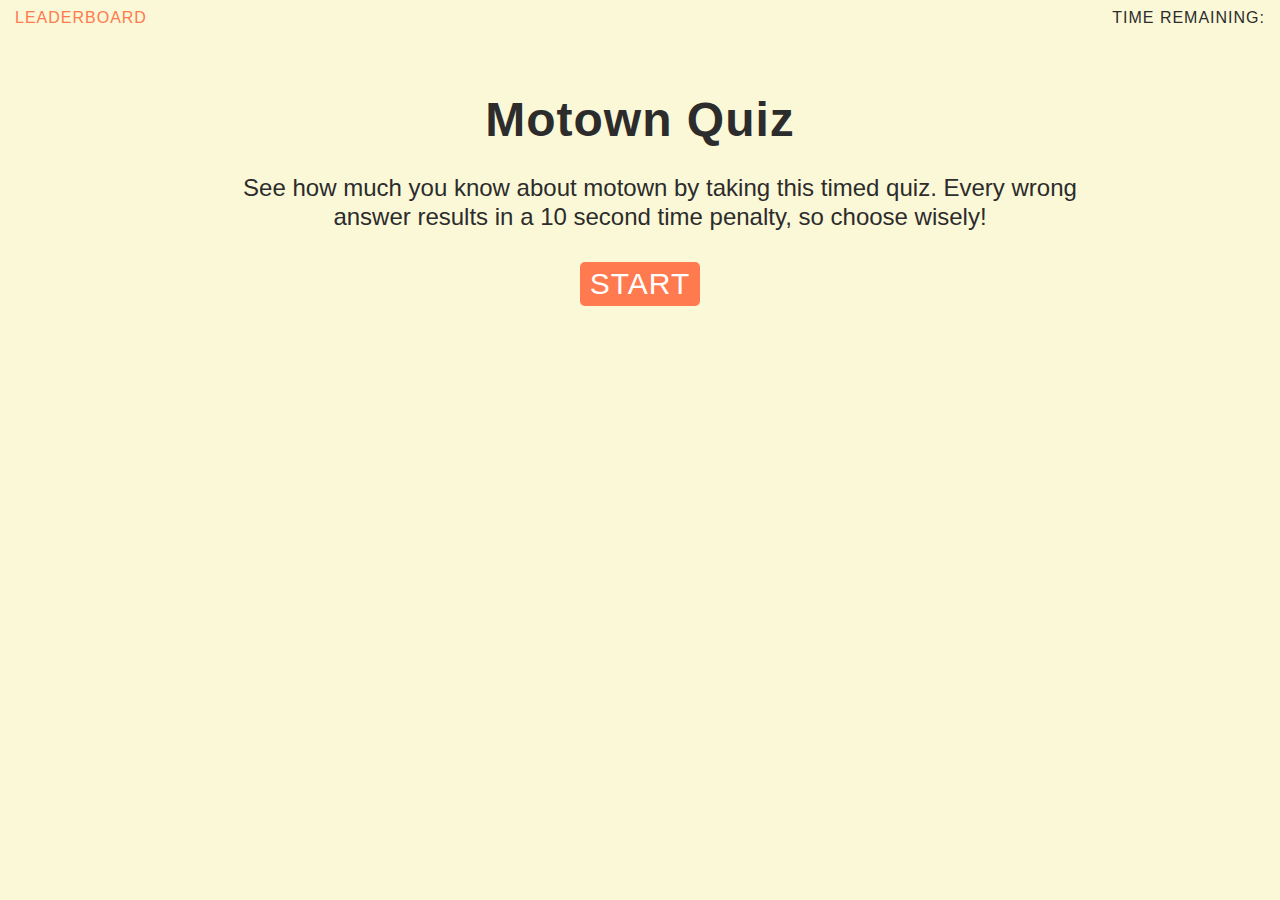
<file: index.html>
<!DOCTYPE html>
<html lang="en">
<head>
    <meta charset="UTF-8">
    <meta http-equiv="X-UA-Compatible" content="IE=edge">
    <meta name="viewport" content="width=device-width, initial-scale=1.0">
    <link rel="stylesheet" href="assets/css/reset.css"/>
    <link rel="stylesheet" href="assets/css/style.css"/>
    <link rel="shortcut icon" href="assets/images/motownquiz_favicon.png" />
    <title>Motown Quiz</title>
</head>
<body>
    <!-- visible & hidden classes use to show/hide DOM elements as the user progresses through the 3 quiz UI's: Welcome UI, Questions UI, Quiz End UI -->
    <header class="persistent">
        <!-- Important information for user, both headers must remain visible throughout quiz UX -->
        <h2 id="leaderboard-ref" class="persistent_item"><a href="leaderboards.html">LEADERBOARD</a></h2>
        <h2 id="timer" class="persistent_item">TIME REMAINING: <span id="time"></span></h2>
    </header>
    <main>
        <section id="welcome" class="visible">
            <h1>Motown Quiz</h1>
            <p>See how much you know about motown by taking this timed quiz. Every wrong answer results in a 10 second time penalty, so choose wisely!</p>
            <button class="submit" id="start" type="button">START</button>
        </section>
        <section id="question"  class="hidden">
            <h2 id="question-title"></h2>
            <div id="answers"></div>
            <!-- js populates answer options for each question as li here-->
        </section>
        <section id="end" class="hidden">
            <h1>All Done!</h1>
            <p>Your final score is <span id="score"></span>.</p>
            <form method="post">
                <label for="initials">Enter your initials: </label>
                <input type="text" placeholder="Example: NPH" name="initials" id="initials">
                <!-- Button takes user to leaderboards UI in leaderboards.html -->
                <button type="button" value="Submit" class="submit" id="submit">Submit</button>
            </form>
        </section>
        <!-- User message upon answer selection for each question -->
        <section id="toast"></section>
        </section>
    </main>
    <script src="assets/js/quiz.js"></script>
</body>
</html>
</file>
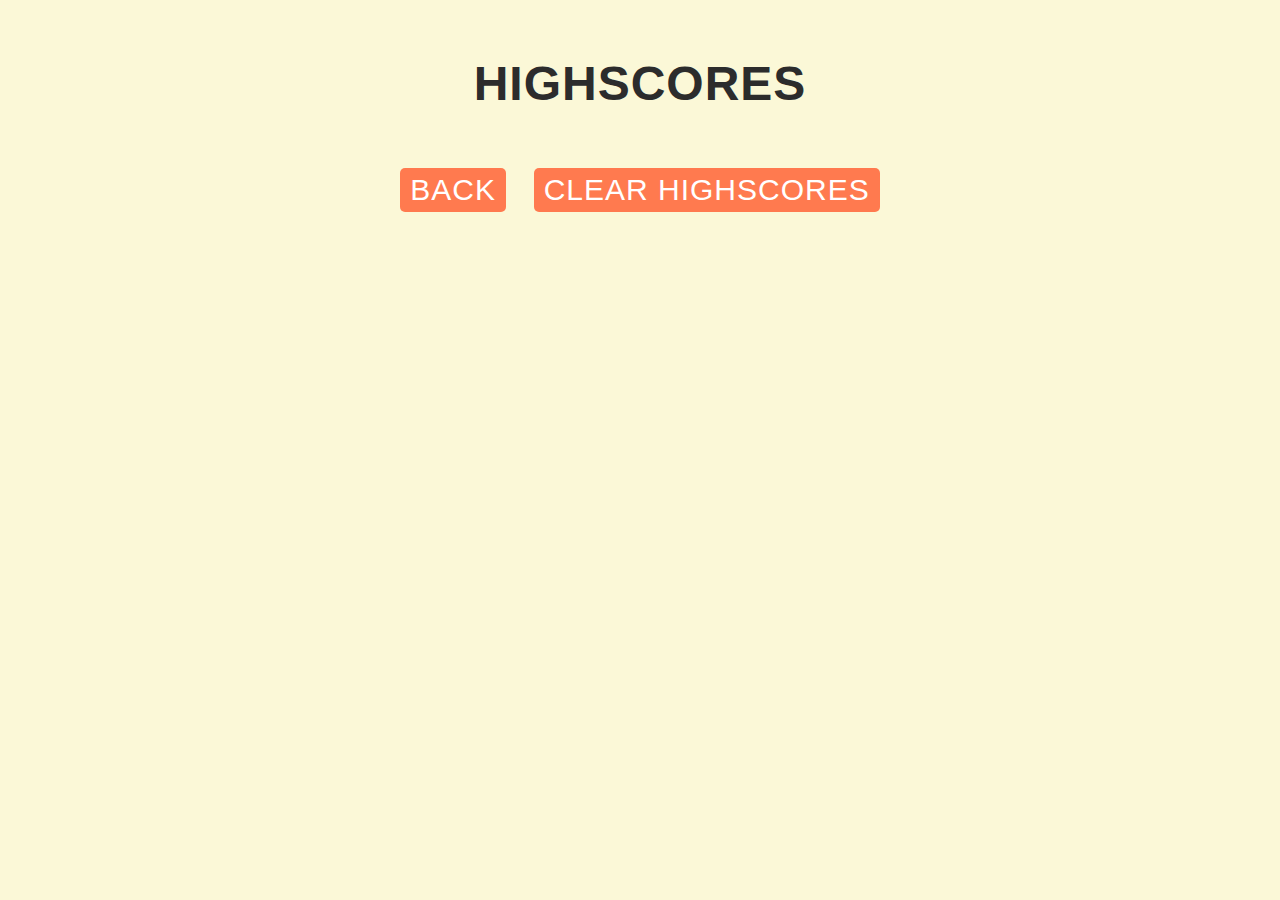
<file: leaderboards.html>
<!DOCTYPE html>
<html lang="en">
<head>
    <meta charset="UTF-8">
    <meta http-equiv="X-UA-Compatible" content="IE=edge">
    <meta name="viewport" content="width=device-width, initial-scale=1.0">
    <link rel="stylesheet" href="assets/css/reset.css"/>
    <link rel="stylesheet" href="assets/css/style.css"/>
    <link rel="shortcut icon" href="assets/images/motownquiz_favicon.png" />
    <title>Motown Quiz</title>
</head>
<body>
    <main>
        <section id="leaderboard">
            <h1>HIGHSCORES</h1>
            <ol id="highscores-list"></ol>
            <!-- js populates any highscores in local storage as li here-->
            <a href="index.html">
                <button class="submit submit-leaderboards" id="goto-quiz">BACK</button>
            </a>        
            <button class="submit submit-leaderboards" id="clear">CLEAR HIGHSCORES</button>
        </section>
    </main>
    <script src="assets/js/leaderboard.js"></script>
</body>
</html>
</file>
<file: assets/css/style.css>
:root {
    --grey: #2c2c2c;
    --orange: #FF7A4F;
    --pop: #F6B64C;
    --white: #FFFFFF;
    --mainfont: Helvetica, Geneva, Optima, sans-serif;
    }

* {
    font-family: var(--mainfont);
    font-size: 150%;
    color: var(--grey); 
    background-color: #FBF8D7;
}

/* Leaderboard link in header */
a {
    cursor: pointer;
    color: var(--orange);
    font-family: var(--mainfont);
    letter-spacing: 1px;
    text-decoration: none;
}

/* Leaderboard link in header, when hover */
a:hover {
    color: var(--pop);
}

h1 {
    font-size: 200%;
    letter-spacing: 1px;
    margin: 10px;
    padding: 10px;
    font-weight: bold;
}

p {
    line-height: 120%;
    margin: 10px;
    padding: 10px;
    text-align: center;
    width: 100%;
}

/* Hides elements not currently in use, defined by js */
.hidden {
    display:none;
}

/* Styling for top container with timer and link to highscores */
.persistent {
    width: 100%;
    display: flex;
    flex-wrap: wrap;
    flex-direction: row;
    justify-content: space-between;
}

.persistent_item {
    padding: 10px 15px 10px 15px;
    font-family: var(--mainfont);
    letter-spacing: 1px;
}

/* Styling for all sections: Welcome, Questions, Leaderboard */
section {
    margin: 50px auto 0 auto;
    width: 70%;
    text-align: center;
    display: block;
}

/* Stylization for the start and submit buttons */
.submit {
    cursor: pointer;
    border-radius: 5px;
    border: 0;
    padding: 5px 10px;
    margin: 10px;
    background-color: var(--orange);
    color: var(--white);
    letter-spacing: 1px;
    font-size: 125%;
    display: inline-block;
}

.submit:hover {
    background-color: var(--pop);
}

/* Question UI */
#question {
    margin: 50px auto 0 auto;
    width: 70%;
    display: flex;
    flex-wrap: wrap;
    justify-content: flex-start;
    align-content: space-around;
}

#question-title {
    font-size: 150%;
    display: block;
    width: 100%;
    text-align: left;
    margin-bottom: 30px;
}

ul {
    padding-left: 0;
    margin: 40px 0 0 0;
    display: block;
    width: 100%
}

/* style for answer option buttons */
button {
    display: block;
    cursor: pointer;
    border-radius: 5px;
    border: 0;
    padding: 5px 10px;
    margin: 10px;
    margin-left: 0;
    background-color: var(--orange);
    color: var(--white);
    letter-spacing: 1px;
    font-size: 100%;
}

/* style for answer option buttons */
button:hover {
    background-color: var(--pop);
}

/* Styling for End/Initials entry UI */
input {
    font-size: 100%;
    padding:1px;
}

textarea {
    border-color: var(--grey);
}

/* Answer toast message styling */
#toast {
    font-style: italic;
    color: #848484; 
    letter-spacing: 1px;
    font-weight: lighter;
    text-align: left;
}



/* Leaderboards styling */
#leaderboards h1 {
    display: block;
    text-align: left;
}

#highscores-list {
    text-align: left;
    margin: 0 0 40px 0;
}

#highscores-list li {
    display: block;
    padding: 5px;
    margin: 5px;
    text-align: left;
}
</file>
